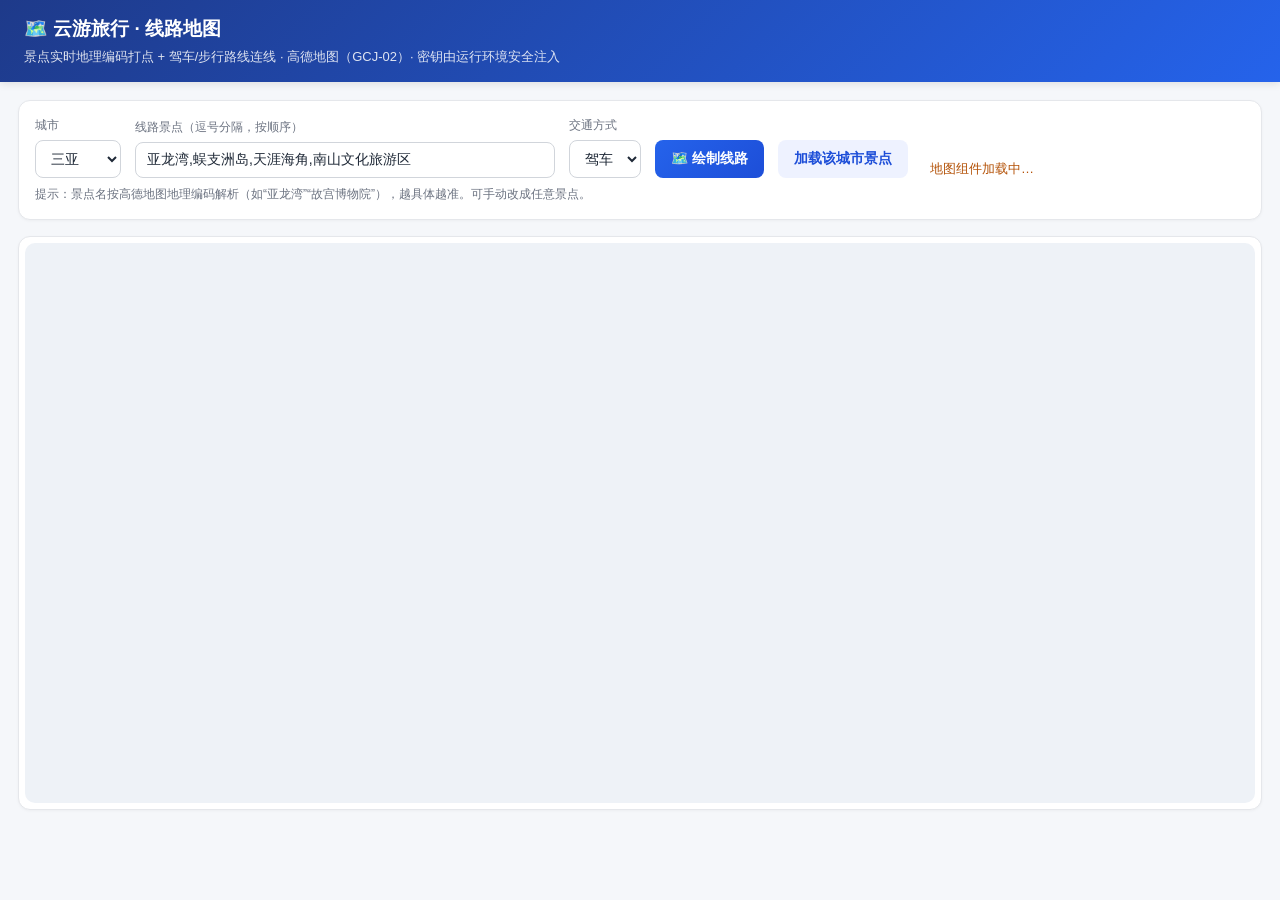
<file: 线路地图.html>
<!DOCTYPE html>
<html lang="zh-CN">
<head>
<meta charset="utf-8">
<meta name="viewport" content="width=device-width,initial-scale=1">
<title>云游旅行 · 线路地图</title>
<style>
  *{box-sizing:border-box}
  body{margin:0;font-family:-apple-system,"PingFang SC","Microsoft YaHei",sans-serif;background:#f5f7fa;color:#1f2937}
  header{background:linear-gradient(135deg,#1e3a8a,#2563eb);color:#fff;padding:16px 24px;box-shadow:0 2px 8px rgba(0,0,0,.1)}
  header h1{margin:0;font-size:19px}
  header p{margin:6px 0 0;font-size:13px;opacity:.85}
  .wrap{max-width:1280px;margin:0 auto;padding:18px}
  .card{background:#fff;border:1px solid #e5e7eb;border-radius:12px;padding:16px;margin-bottom:16px;box-shadow:0 1px 3px rgba(0,0,0,.04)}
  .fields{display:flex;gap:14px;flex-wrap:wrap;align-items:flex-end}
  .field{display:flex;flex-direction:column;gap:6px}
  .field label{font-size:12px;color:#6b7280}
  select,input{padding:9px 11px;border:1px solid #d1d5db;border-radius:8px;font-size:14px;background:#fff;color:#1f2937}
  input#spots{min-width:420px}
  button{border:0;border-radius:8px;padding:10px 16px;font-size:14px;cursor:pointer;font-weight:600}
  .btn-main{background:linear-gradient(135deg,#2563eb,#1d4ed8);color:#fff}
  .btn-main:hover{filter:brightness(1.08)}
  .btn-ghost{background:#eef2ff;color:#1d4ed8}
  .tag{display:inline-block;padding:4px 10px;background:#eff6ff;color:#1d4ed8;border:1px solid #dbeafe;border-radius:20px;font-size:12px;margin:3px}
  .status{color:#b45309;font-size:13px;margin-left:8px}
  #map{width:100%;height:560px;border-radius:10px;background:#eef2f7}
  .legend{font-size:12px;color:#6b7280;margin-top:8px}
  .spots-list{margin-top:10px}
  .spin{display:inline-block;width:14px;height:14px;border:2px solid #dbeafe;border-top-color:#2563eb;border-radius:50%;animation:sp .8s linear infinite;vertical-align:-2px}
  @keyframes sp{to{transform:rotate(360deg)}}
</style>
<!-- 预览面板 iframe 沙箱禁用了 localStorage/sessionStorage，SDK 读取会抛错；用内存实现兜底 -->
<script type="text/javascript">
(function(){
  function shim(name){
    try{ void window[name]; return; }catch(e){}
    var mem={};
    var s={
      getItem:function(k){return Object.prototype.hasOwnProperty.call(mem,k)?mem[k]:null;},
      setItem:function(k,v){mem[k]=String(v);},
      removeItem:function(k){delete mem[k];},
      clear:function(){mem={};},
      key:function(i){var ks=Object.keys(mem);return(i>=0&&i<ks.length)?ks[i]:null;}
    };
    Object.defineProperty(s,'length',{get:function(){return Object.keys(mem).length;}});
    try{Object.defineProperty(window,name,{value:s,configurable:true});}catch(e2){}
  }
  shim('localStorage'); shim('sessionStorage');
})();
</script>
<!-- 高德 JS API 2.0：Key 与安全密钥由 WorkBuddy 运行时注入，前端源码不写死真实值 -->
<script type="text/javascript">
  window._AMapSecurityConfig = { securityJsCode: "__WB_AMAP_SECRET__" };
</script>
<script src="https://webapi.amap.com/maps?v=2.0&key=__WB_AMAP_KEY__&plugin=AMap.Scale,AMap.Geocoder,AMap.Driving,AMap.Walking"></script>
</head>
<body>
<header>
  <h1>🗺️ 云游旅行 · 线路地图</h1>
  <p>景点实时地理编码打点 + 驾车/步行路线连线 · 高德地图（GCJ-02）· 密钥由运行环境安全注入</p>
</header>
<div class="wrap">
  <div class="card">
    <div class="fields">
      <div class="field"><label>城市</label>
        <select id="city">
          <option value="三亚">三亚</option><option value="云南">云南</option><option value="厦门">厦门</option>
          <option value="张家界">张家界</option><option value="成都">成都</option><option value="杭州">杭州</option>
        </select>
      </div>
      <div class="field"><label>线路景点（逗号分隔，按顺序）</label>
        <input id="spots" value="亚龙湾,蜈支洲岛,天涯海角,南山文化旅游区">
      </div>
      <div class="field"><label>交通方式</label>
        <select id="mode"><option value="drive">驾车</option><option value="walk">步行</option></select>
      </div>
      <button class="btn-main" id="draw">🗺️ 绘制线路</button>
      <button class="btn-ghost" id="preset">加载该城市景点</button>
      <span class="status" id="status"></span>
    </div>
    <div class="legend">提示：景点名按高德地图地理编码解析（如“亚龙湾”“故宫博物院”），越具体越准。可手动改成任意景点。</div>
  </div>
  <div class="card" style="padding:6px"><div id="map"></div></div>
  <div class="card" id="info" style="display:none"></div>
</div>
<script>
const PRESETS={
  '三亚':['亚龙湾','蜈支洲岛','天涯海角','南山文化旅游区','海棠湾','鹿回头','西岛'],
  '云南':['大理古城','洱海','丽江古城','玉龙雪山','石林','滇池','泸沽湖'],
  '厦门':['鼓浪屿','中山路步行街','沙坡尾','曾厝垵','环岛路','南普陀寺'],
  '张家界':['张家界国家森林公园','天门山','武陵源','袁家界','金鞭溪'],
  '成都':['成都大熊猫繁育研究基地','宽窄巷子','武侯祠','锦里','春熙路','都江堰'],
  '杭州':['西湖','灵隐寺','龙井村','河坊街','西溪湿地','雷峰塔']
};
// 内置景点坐标（GCJ-02，公开旅游景点位置，非个人数据），用于 service REST 不可用时的兜底
// 高德坐标顺序为 [经度, 纬度]，这些值存的是 [纬度, 经度]，用 LL() 统一转换
const COORDS={
  '三亚':{'亚龙湾':[18.2149,109.6393],'蜈支洲岛':[18.3077,109.7592],'天涯海角':[18.2470,109.3510],'南山文化旅游区':[18.3010,109.2010],'海棠湾':[18.3000,109.7200],'鹿回头':[18.2200,109.5100],'西岛':[18.2300,109.3700]},
  '云南':{'大理古城':[25.6060,100.1550],'洱海':[25.7500,100.1700],'丽江古城':[26.8720,100.2340],'玉龙雪山':[27.1040,100.1760],'石林':[24.8140,103.3300],'滇池':[25.0400,102.7000],'泸沽湖':[27.7000,100.7700]},
  '厦门':{'鼓浪屿':[24.4470,118.0650],'中山路步行街':[24.4800,118.0890],'沙坡尾':[24.4400,118.0900],'曾厝垵':[24.4300,118.1200],'环岛路':[24.4400,118.1300],'南普陀寺':[24.4400,118.0880]},
  '张家界':{'张家界国家森林公园':[29.3250,110.4500],'天门山':[29.1300,110.4800],'武陵源':[29.3500,110.5500],'袁家界':[29.3400,110.5000],'金鞭溪':[29.3300,110.4800]},
  '成都':{'成都大熊猫繁育研究基地':[30.7400,104.1470],'宽窄巷子':[30.6700,104.0550],'武侯祠':[30.6460,104.0490],'锦里':[30.6460,104.0550],'春熙路':[30.6570,104.0820],'都江堰':[31.0000,103.6200]},
  '杭州':{'西湖':[30.2430,120.1490],'灵隐寺':[30.2400,120.1000],'龙井村':[30.2200,120.1000],'河坊街':[30.2400,120.1700],'西溪湿地':[30.2700,120.0600],'雷峰塔':[30.2310,120.1480]}
};
const $=id=>document.getElementById(id);
const LL=(lat,lng)=>new AMap.LngLat(lng,lat);
const pair=p=>[p.lng,p.lat];
let map=null, markerLayer=null, lineLayer=null;

function initMap(){
  if(map)return true;
  if(!window.AMap){$('status').textContent='地图组件加载中…';return false;}
  try{
    map=new AMap.Map('map',{zoom:11,center:[120.15,30.25]});
    try{map.addControl(new AMap.Scale({position:'LB'}));}catch(e){}
    return true;
  }catch(e){$('status').textContent='地图初始化失败：'+(e.message||e);return false;}
}
// 高德服务类 API 为回调式，包装成 Promise
function geocode(address,city){
  return new Promise(resolve=>{
    try{
      const gc=new AMap.Geocoder(city?{city:city}:{});
      gc.getLocation(address,(status,result)=>{
        if(status==='complete'&&result&&result.geocodes&&result.geocodes.length){
          const loc=result.geocodes[0].location;
          resolve({lat:loc.lat,lng:loc.lng});
        }else resolve(null);
      });
    }catch(e){resolve(null);}
  });
}
function fetchRoute(from,to,mode){
  return new Promise(resolve=>{
    try{
      const svc=mode==='walk'?new AMap.Walking({}):new AMap.Driving({policy:AMap.DrivingPolicy.LEAST_TIME});
      svc.get(pair(from),pair(to),(status,result)=>{
        if(status==='complete'&&result&&result.routes&&result.routes[0]){
          const path=[];
          (result.routes[0].steps||[]).forEach(s=>{(s.path||[]).forEach(p=>path.push({lat:p.lat,lng:p.lng}));});
          resolve(path.length?path:null);
        }else resolve(null);
      });
    }catch(e){resolve(null);}
  });
}

function parseHash(){
  const h=(location.hash||'').replace(/^#/,'');
  if(!h)return;
  const p=new URLSearchParams(h);
  const city=p.get('city'), spots=p.get('spots');
  if(city&&$('city').querySelector('option[value="'+city+'"]'))$('city').value=city;
  if(spots)$('spots').value=spots;
  // 自动绘制一次
  setTimeout(()=>$('draw').click(),600);
}

async function draw(){
  if(!initMap())return;
  const names=$('spots').value.split(/[,，、]/).map(s=>s.trim()).filter(Boolean).slice(0,15);
  if(!names.length){$('status').textContent='请填写至少一个景点';return}
  const city=$('city').value, mode=$('mode').value;
  $('status').innerHTML='<span class="spin"></span> 正在定位 '+names.length+' 个景点…';
  const pts=[]; const misses=[]; let builtin=0, geo=0;
  for(const name of names){
    // 1) 内置坐标优先（内置景点一定能出图）
    const c=COORDS[city]&&COORDS[city][name];
    if(c){pts.push({name,lat:c[0],lng:c[1]});builtin++;continue;}
    // 2) 自定义景点：尝试实时地理编码
    const loc=await geocode(name,city);
    if(loc){pts.push({name,lat:loc.lat,lng:loc.lng});geo++;}
    else misses.push(name);
  }
  if(!pts.length){$('status').textContent='未定位到任何景点，试试内置的 6 城市景点或更具体的名称';return}
  // 清理旧图层
  if(markerLayer){try{map.remove(markerLayer);}catch(e){}markerLayer=null;}
  if(lineLayer){try{map.remove(lineLayer);}catch(e){}lineLayer=null;}
  // 打点（默认水滴图标）
  markerLayer=pts.map(p=>{
    const m=new AMap.Marker({position:pair(p),title:p.name});
    m.on('click',()=>$('status').textContent='📍 '+p.name);
    return m;
  });
  map.add(markerLayer);
  // 连线：优先实时路径规划，失败则用直线兜底，保证一定有线路
  let legs=[]; let realRoute=0;
  for(let i=0;i<pts.length-1;i++){
    const seg=await fetchRoute(pts[i],pts[i+1],mode);
    if(seg&&seg.length){legs=legs.concat(seg);realRoute++;}
    else legs.push({lat:pts[i].lat,lng:pts[i].lng},{lat:pts[i+1].lat,lng:pts[i+1].lng});
  }
  if(legs.length){
    lineLayer=new AMap.Polyline({
      path:legs.map(pair),
      strokeColor:realRoute?'#2563eb':'#7c3aed',
      strokeWeight:realRoute?6:3,
      borderWeight:1,
      borderColor:realRoute?'#1e40af':'#5b21b6',
      lineCap:'round',
      strokeStyle:realRoute?'solid':'dashed'
    });
    map.add(lineLayer);
  }
  // 视野居中
  const lats=pts.map(p=>p.lat),lngs=pts.map(p=>p.lng);
  map.setCenter(LL((Math.min.apply(null,lats)+Math.max.apply(null,lats))/2,
                   (Math.min.apply(null,lngs)+Math.max.apply(null,lngs))/2));
  if(pts.length>1)map.setZoom(12);
  $('status').style.color='#047857';
  $('status').textContent='已绘制 '+pts.length+' 个景点（内置坐标 '+builtin+(geo?' / 实时定位 '+geo:'')+'）'+
    (realRoute?' · 实时路线':' · 直线连线（路径服务不可用）')+(misses.length?' · 未找到:'+misses.join('/'):'');
  const info=$('info');
  info.style.display='block';
  info.innerHTML='<h2 style="margin-top:0">📍 本次线路（按顺序）</h2><div class="spots-list">'+
    pts.map((p,i)=>'<span class="tag">'+(i+1)+'. '+p.name+'</span>').join('')+'</div>'+
    (misses.length?'<div class="legend">未定位：'+misses.join('、')+'</div>':'');
}

$('draw').onclick=draw;
$('preset').onclick=()=>{$('spots').value=(PRESETS[$('city').value]||[]).join(',');$('status').textContent='已加载 '+PRESETS[$('city').value].length+' 个代表景点，点“绘制线路”查看';};
$('city').onchange=()=>{$('spots').value=(PRESETS[$('city').value]||[]).join(',');};
window.addEventListener('load',()=>{initMap();parseHash();});
</script>
</body>
</html>
</file>
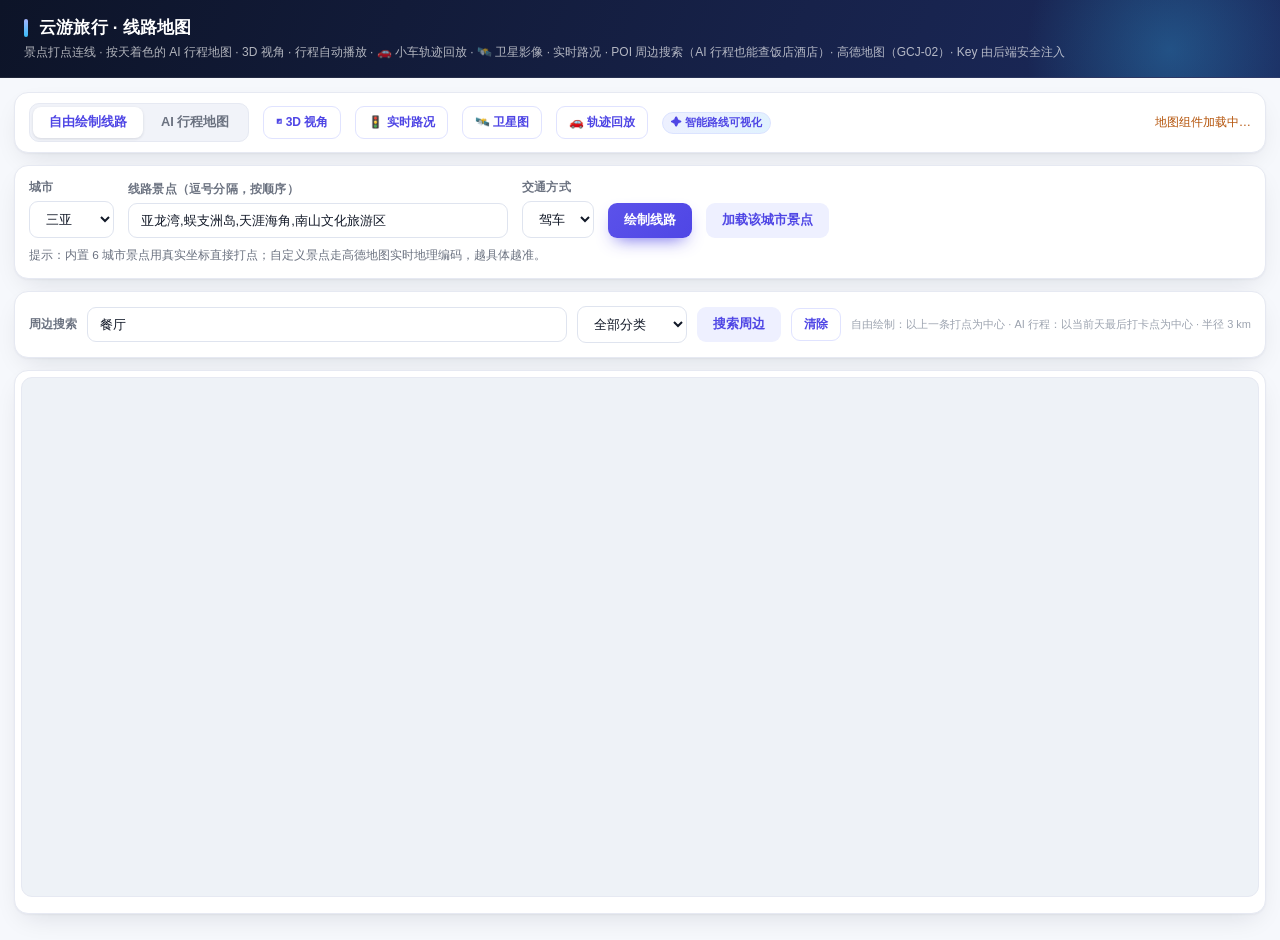
<file: app/static/map_template.html>
<!DOCTYPE html>
<html lang="zh-CN">
<head>
<meta charset="utf-8">
<meta name="viewport" content="width=device-width,initial-scale=1">
<title>云游旅行 · 线路地图</title>
<style>
  *{box-sizing:border-box}
  body{margin:0;font-family:Inter,-apple-system,BlinkMacSystemFont,"Segoe UI","PingFang SC","Microsoft YaHei",sans-serif;
    background:#f6f8fc;color:#111827;font-variant-numeric:tabular-nums;-webkit-font-smoothing:antialiased}
  header{position:relative;overflow:hidden;background:linear-gradient(112deg,#0d1428,#17224a 62%,#1b2a5e);color:#fff;padding:16px 24px;
    border-bottom:1px solid rgba(255,255,255,.08)}
  header::after{content:"";position:absolute;right:-40px;top:-100px;width:300px;height:300px;border-radius:50%;
    background:radial-gradient(circle,rgba(56,189,248,.28),transparent 68%);pointer-events:none}
  header h1{margin:0;font-size:17px;font-weight:700;letter-spacing:.2px;display:flex;align-items:center;gap:11px;position:relative;z-index:1}
  header h1::before{content:"";width:4px;height:18px;border-radius:3px;background:linear-gradient(180deg,#a5b4fc,#38bdf8);flex:none}
  header p{margin:5px 0 0;font-size:12px;opacity:.68;position:relative;z-index:1}
  .wrap{max-width:1280px;margin:0 auto;padding:14px}
  .card{background:#fff;border:1px solid #e6e9f2;border-radius:14px;padding:14px;margin-bottom:12px;
    box-shadow:0 1px 2px rgba(16,24,40,.04),0 10px 28px -10px rgba(16,24,40,.14)}
  .modebar{display:flex;align-items:center;gap:14px;flex-wrap:wrap;padding:10px 14px}
  .tabs{display:inline-flex;background:#f1f3f9;border:1px solid #e6e9f2;border-radius:10px;padding:3px;gap:2px}
  .tabs button{border:0;background:transparent;color:#6b7280;font-size:12.8px;font-weight:600;padding:7px 16px;border-radius:8px;
    cursor:pointer;font-family:inherit;transition:.18s;white-space:nowrap}
  .tabs button:hover{color:#4f46e5}
  .tabs button.active{background:#fff;color:#4f46e5;box-shadow:0 1px 3px rgba(16,24,40,.12)}
  .fields{display:flex;gap:14px;flex-wrap:wrap;align-items:flex-end}
  .field{display:flex;flex-direction:column;gap:6px}
  .field label{font-size:11.5px;color:#6b7280;font-weight:600;letter-spacing:.2px}
  select,input{padding:9px 12px;border:1px solid #dfe4ef;border-radius:9px;font-size:13px;background:#fff;color:#111827;outline:none;transition:.18s;font-family:inherit}
  select:hover,input:hover{border-color:#c3cae0}
  select:focus,input:focus{border-color:#4f46e5;box-shadow:0 0 0 3px rgba(79,70,229,.14)}
  input#spots{min-width:380px}
  button.btn{border:0;border-radius:9px;padding:9px 16px;font-size:12.8px;cursor:pointer;font-weight:600;transition:.18s;font-family:inherit}
  .btn-main{background:linear-gradient(135deg,#5b52ea,#4f46e5);color:#fff;box-shadow:0 8px 18px -8px rgba(79,70,229,.9)}
  .btn-main:hover{transform:translateY(-1px);filter:brightness(1.06)}
  .btn-ghost{background:#eef0ff;color:#4f46e5;border:1px solid #e0e3ff}
  .btn-ghost:hover{background:#e3e6ff}
  .tag{display:inline-block;padding:4px 11px;background:#f4f6fb;color:#4f46e5;border:1px solid #e0e3ff;border-radius:999px;font-size:11.5px;margin:3px;font-weight:500}
  .status{color:#b45309;font-size:12.3px;margin-left:auto}
  .legend{font-size:11.8px;color:#6b7280;margin-top:10px;display:flex;flex-wrap:wrap;gap:6px;align-items:center}
  .spots-list{margin-top:10px;display:flex;flex-wrap:wrap;gap:4px}
  #info h2{font-size:15px;margin:0 0 10px;font-weight:700}
  .spin{display:inline-block;width:14px;height:14px;border:2px solid #e0e3ff;border-top-color:#4f46e5;border-radius:50%;animation:sp .8s linear infinite;vertical-align:-2px}
  @keyframes sp{to{transform:rotate(360deg)}}

  /* ===== 行程模式 ===== */
  .plan-head{display:flex;flex-direction:column;gap:9px}
  .plan-title{font-size:16px;font-weight:700;display:flex;align-items:center;gap:10px;flex-wrap:wrap}
  .plan-title .badge{font-size:11px;font-weight:600;padding:3px 10px;border-radius:999px;background:#eef0ff;color:#4f46e5;border:1px solid #e0e3ff}
  .plan-title .badge.local{background:#fff7ed;color:#b45309;border-color:#fed7aa}
  .plan-meta{display:flex;flex-wrap:wrap;gap:8px}
  .plan-meta span{font-size:12px;color:#374151;background:#f4f6fb;border:1px solid #e6e9f2;border-radius:8px;padding:5px 11px;font-weight:600}
  .plan-summary{margin:0;font-size:13px;color:#4b5563;line-height:1.6}
  .plan-tips{margin:0;font-size:12.3px;color:#b45309;background:#fffbeb;border:1px solid #fde68a;border-radius:8px;padding:8px 11px}
  .filter{display:flex;flex-wrap:wrap;gap:6px;margin-top:2px}
  .filter button{border:1px solid #e0e3ff;background:#fff;color:#4f46e5;border-radius:999px;padding:5px 13px;font-size:11.8px;
    font-weight:600;cursor:pointer;font-family:inherit;transition:.18s;display:flex;align-items:center;gap:6px}
  .filter button:hover{background:#f4f6fb}
  .filter button.active{color:#fff;border-color:transparent}
  .filter .dot{width:8px;height:8px;border-radius:50%;display:inline-block;flex:none}
  .plan-actions{display:flex;gap:8px;margin-top:2px}
  .plan-actions button{border:0;background:#eef0ff;color:#4f46e5;border-radius:8px;padding:7px 13px;font-size:12px;
    font-weight:600;cursor:pointer;font-family:inherit;transition:.18s}
  .plan-actions button:hover{background:#e3e6ff}
  .stage{display:flex;gap:12px;align-items:stretch}
  #map{flex:1;min-width:0;height:520px;border-radius:11px;background:#eef2f7;border:1px solid #e6e9f2;overflow:hidden}
  #timeline{width:290px;flex:none;max-height:520px;overflow-y:auto;padding-right:4px}
  #timeline::-webkit-scrollbar{width:6px}
  #timeline::-webkit-scrollbar-thumb{background:#d7dceb;border-radius:6px}
  .day-card{background:#fff;border:1px solid #e6e9f2;border-radius:11px;padding:12px;margin-bottom:10px;cursor:pointer;
    transition:.18s;border-left:3px solid #e5e7eb}
  .day-card:hover{box-shadow:0 6px 18px -8px rgba(16,24,40,.25);transform:translateY(-1px)}
  .day-card.active{border-left-width:3px;background:#fafbff}
  .day-card h4{margin:0 0 8px;font-size:13px;display:flex;align-items:center;gap:8px}
  .day-card .dnum{width:20px;height:20px;border-radius:6px;color:#fff;font-size:11px;display:inline-flex;
    align-items:center;justify-content:center;font-weight:700;flex:none}
  .slot{font-size:11.6px;color:#4b5563;line-height:1.55;margin:3px 0;display:flex;gap:6px}
  .slot b{color:#6b7280;font-weight:600;flex:none}
  .day-spots{display:flex;flex-wrap:wrap;gap:4px;margin-top:8px}
  .day-spots .sp{font-size:11px;background:#f4f6fb;border:1px solid #e6e9f2;border-radius:6px;padding:3px 8px;color:#374151}
  .day-rec{font-size:11px;color:#047857;margin-top:7px;border-top:1px dashed #e6e9f2;padding-top:7px;line-height:1.6}
  .legend-item{display:inline-flex;align-items:center;gap:5px;font-size:11.5px;color:#4b5563;background:#f4f6fb;
    border:1px solid #e6e9f2;border-radius:999px;padding:4px 10px;cursor:pointer;font-weight:600}
  .legend-item .bar{width:14px;height:4px;border-radius:3px}
  .empty-plan{text-align:center;padding:36px 16px;color:#6b7280}
  .empty-plan b{display:block;color:#374151;font-size:14px;margin-bottom:6px}
  .iw{font-family:inherit;min-width:150px;max-width:230px;font-size:12px;line-height:1.6}
  .iw .iw-t{font-weight:700;font-size:13px;color:#111827;margin-bottom:4px}
  .iw .iw-d{color:#6b7280;font-size:11px;margin-bottom:5px}
  .iw .iw-s{color:#374151}
  .iw .iw-p{color:#047857;font-weight:600;margin-top:5px}
  .iw .iw-img{width:100%;height:96px;object-fit:cover;border-radius:8px;margin-bottom:7px;display:block}
  .day-card .day-photo{width:100%;height:78px;object-fit:cover;border-radius:8px;margin-bottom:8px;display:block}
  .spotThumb{width:20px;height:20px;border-radius:5px;object-fit:cover;vertical-align:-5px;margin-right:5px;border:1px solid #e6e9f2}

  /* ===== 地图升级：播放 / 视角 / 动效 ===== */
  .tool-btn{border:1px solid #e0e3ff;background:#fff;color:#4f46e5;border-radius:9px;padding:7px 12px;font-size:12px;
    font-weight:600;cursor:pointer;font-family:inherit;transition:.18s;white-space:nowrap}
  .tool-btn:hover{background:#eef0ff;transform:translateY(-1px)}
  .tool-btn.playing{background:linear-gradient(135deg,#5b52ea,#4f46e5);color:#fff;border-color:transparent;
    animation:pulse 1.6s ease-in-out infinite}
  @keyframes pulse{0%,100%{box-shadow:0 6px 16px -6px rgba(79,70,229,.9)}50%{box-shadow:0 6px 24px -4px rgba(79,70,229,1)}}
  .day-card.playing{border-color:#4f46e5!important;box-shadow:0 0 0 2px rgba(79,70,229,.22),0 8px 20px -8px rgba(79,70,229,.6);transform:translateY(-2px)}
  .play-progress{height:3px;background:#eef0ff;border-radius:2px;margin-top:9px;overflow:hidden}
  .play-progress i{display:block;height:100%;background:linear-gradient(90deg,#5b52ea,#38bdf8);width:0;transition:width 2.4s linear;border-radius:2px}
  .map-badge{display:inline-flex;align-items:center;gap:4px;font-size:10.5px;font-weight:600;padding:3px 8px;border-radius:999px;
    background:linear-gradient(135deg,#eef0ff,#e0f2fe);color:#4f46e5;border:1px solid #dbe3ff}
  .poi-bar{display:flex;gap:10px;flex-wrap:wrap;align-items:center;margin-top:12px;padding-top:12px;border-top:1px dashed #e6e9f2}
  .poi-bar label{font-size:11.5px;color:#6b7280;font-weight:600;white-space:nowrap}
  .poi-bar input{flex:1;min-width:180px}
  .poi-bar select{min-width:110px}
  .poi-hint{font-size:11px;color:#9ca3af;white-space:nowrap}
  .tool-btn.on{background:#4f46e5;color:#fff;border-color:transparent}
</style>
<!-- 兼容 iframe 沙箱：localStorage/sessionStorage 不可用时提供内存实现 -->
<script type="text/javascript">
(function(){
  function shim(name){
    try{ void window[name]; return; }catch(e){}
    var mem={};
    var s={
      getItem:function(k){return Object.prototype.hasOwnProperty.call(mem,k)?mem[k]:null;},
      setItem:function(k,v){mem[k]=String(v);},
      removeItem:function(k){delete mem[k];},
      clear:function(){mem={};},
      key:function(i){var ks=Object.keys(mem);return(i>=0&&i<ks.length)?ks[i]:null;}
    };
    Object.defineProperty(s,'length',{get:function(){return Object.keys(mem).length;}});
    try{Object.defineProperty(window,name,{value:s,configurable:true});}catch(e2){}
  }
  shim('localStorage'); shim('sessionStorage');
})();
</script>
<!-- 高德 JS API 2.0 强制要求安全密钥：必须在使用前设置；Key 与安全密钥均由后端从 .env 注入，前端源码不写入真实值 -->
<script type="text/javascript">
  window._AMapSecurityConfig = { securityJsCode: "__AMAP_SECURITY_CODE__" };
</script>
<script src="https://webapi.amap.com/maps?v=2.0&key=__AMAP_KEY__&plugin=AMap.Scale,AMap.ControlBar,AMap.Geocoder,AMap.Driving,AMap.Walking,AMap.PlaceSearch,AMap.MoveAnimation"></script>
</head>
<body>
<header>
  <h1>云游旅行 · 线路地图</h1>
  <p>景点打点连线 · 按天着色的 AI 行程地图 · 3D 视角 · 行程自动播放 · 🚗 小车轨迹回放 · 🛰️ 卫星影像 · 实时路况 · POI 周边搜索（AI 行程也能查饭店酒店）· 高德地图（GCJ-02）· Key 由后端安全注入</p>
</header>
<div class="wrap">
  <div class="card modebar">
    <div class="tabs">
      <button id="tab-free" class="active">自由绘制线路</button>
      <button id="tab-plan">AI 行程地图</button>
    </div>
    <button class="tool-btn" id="view-toggle" title="切换 2D / 3D 地图视角">◩ 3D 视角</button>
    <button class="tool-btn" id="traffic-toggle" title="显示 / 隐藏实时路况">🚦 实时路况</button>
    <button class="tool-btn" id="satellite-toggle" title="切换标准地图 / 卫星影像">🛰️ 卫星图</button>
    <button class="tool-btn" id="car-toggle" title="小车沿行程路线行驶动画">🚗 轨迹回放</button>
    <span class="map-badge">✦ 智能路线可视化</span>
    <span class="status" id="status"></span>
  </div>

  <!-- 自由绘制控件 -->
  <div class="card" id="free-controls">
    <div class="fields">
      <div class="field"><label>城市</label>
        <select id="city">
          <option value="三亚">三亚</option><option value="云南">云南</option><option value="厦门">厦门</option>
          <option value="张家界">张家界</option><option value="成都">成都</option><option value="杭州">杭州</option>
        </select>
      </div>
      <div class="field"><label>线路景点（逗号分隔，按顺序）</label>
        <input id="spots" value="亚龙湾,蜈支洲岛,天涯海角,南山文化旅游区">
      </div>
      <div class="field"><label>交通方式</label>
        <select id="mode"><option value="drive">驾车</option><option value="walk">步行</option></select>
      </div>
      <button class="btn btn-main" id="draw">绘制线路</button>
      <button class="btn btn-ghost" id="preset">加载该城市景点</button>
    </div>
    <div class="legend" id="free-legend">提示：内置 6 城市景点用真实坐标直接打点；自定义景点走高德地图实时地理编码，越具体越准。</div>
  </div>

  <!-- 周边搜索：自由绘制 / AI 行程两种模式共用 -->
  <div class="card" id="poi-controls">
    <div class="poi-bar" style="margin-top:0;padding-top:0;border-top:0">
      <label>周边搜索</label>
      <input id="poi-keyword" placeholder="输入关键词，如：餐厅、停车场、酒店" value="餐厅">
      <select id="poi-type"><option value="">全部分类</option><option value="餐饮服务">餐饮</option><option value="住宿服务">酒店</option><option value="停车场">停车场</option><option value="购物中心">购物</option></select>
      <button class="btn btn-ghost" id="poi-search">搜索周边</button>
      <button class="tool-btn" id="poi-clear">清除</button>
      <span class="poi-hint" id="poi-hint">自由绘制：以上一条打点为中心 · AI 行程：以当前天最后打卡点为中心 · 半径 3 km</span>
    </div>
  </div>

  <!-- AI 行程控件 -->
  <div class="card" id="plan-controls" style="display:none">
    <div class="plan-head" id="plan-head">
      <div class="empty-plan"><b>还没有 AI 行程</b>请先在「AI 智能行程助手」生成行程，再点结果里的「在地图上查看完整行程」。<br>
        <button class="btn btn-main" style="margin-top:12px" id="go-ai">去生成 AI 行程 →</button></div>
    </div>
  </div>

  <!-- 地图 + 时间轴（地图容器始终存在，避免隐藏时尺寸为 0） -->
  <div class="card" style="padding:6px">
    <div class="stage">
      <div id="map"></div>
      <aside id="timeline" style="display:none"></aside>
    </div>
    <div class="legend" id="legend"></div>
  </div>
  <div class="card" id="info" style="display:none"></div>
</div>
<script>
const PRESETS={
  '三亚':['亚龙湾','蜈支洲岛','天涯海角','南山文化旅游区','海棠湾','鹿回头','西岛'],
  '云南':['大理古城','洱海','丽江古城','玉龙雪山','石林','滇池','泸沽湖'],
  '厦门':['鼓浪屿','中山路步行街','沙坡尾','曾厝垵','环岛路','南普陀寺'],
  '张家界':['张家界国家森林公园','天门山','武陵源','袁家界','金鞭溪'],
  '成都':['成都大熊猫繁育研究基地','宽窄巷子','武侯祠','锦里','春熙路','都江堰'],
  '杭州':['西湖','灵隐寺','龙井村','河坊街','西溪湿地','雷峰塔']
};
// 坐标为 GCJ-02，高德与腾讯共用同一坐标系，值可直接复用；存储顺序为 [纬度, 经度]
const COORDS={
  '三亚':{'亚龙湾':[18.2149,109.6393],'蜈支洲岛':[18.3077,109.7592],'天涯海角':[18.2470,109.3510],'南山文化旅游区':[18.3010,109.2010],'海棠湾':[18.3000,109.7200],'鹿回头':[18.2200,109.5100],'西岛':[18.2300,109.3700]},
  '云南':{'大理古城':[25.6060,100.1550],'洱海':[25.7500,100.1700],'丽江古城':[26.8720,100.2340],'玉龙雪山':[27.1040,100.1760],'石林':[24.8140,103.3300],'滇池':[25.0400,102.7000],'泸沽湖':[27.7000,100.7700]},
  '厦门':{'鼓浪屿':[24.4470,118.0650],'中山路步行街':[24.4800,118.0890],'沙坡尾':[24.4400,118.0900],'曾厝垵':[24.4300,118.1200],'环岛路':[24.4400,118.1300],'南普陀寺':[24.4400,118.0880]},
  '张家界':{'张家界国家森林公园':[29.3250,110.4500],'天门山':[29.1300,110.4800],'武陵源':[29.3500,110.5500],'袁家界':[29.3400,110.5000],'金鞭溪':[29.3300,110.4800]},
  '成都':{'成都大熊猫繁育研究基地':[30.7400,104.1470],'宽窄巷子':[30.6700,104.0550],'武侯祠':[30.6460,104.0490],'锦里':[30.6460,104.0550],'春熙路':[30.6570,104.0820],'都江堰':[31.0000,103.6200]},
  '杭州':{'西湖':[30.2430,120.1490],'灵隐寺':[30.2400,120.1000],'龙井村':[30.2200,120.1000],'河坊街':[30.2400,120.1700],'西溪湿地':[30.2700,120.0600],'雷峰塔':[30.2310,120.1480]}
};
const DAY_COLORS=['#e11d48','#2563eb','#059669','#d97706','#7c3aed','#0891b2','#db2777'];
const $=id=>document.getElementById(id);
const esc=s=>String(s==null?'':s).replace(/[&<>"']/g,c=>({'&':'&amp;','<':'&lt;','>':'&gt;','"':'&quot;',"'":'&#39;'}[c]));

/* 高德坐标顺序是 [经度, 纬度]，与腾讯 LatLng(纬,经) 相反：统一在这里转换 */
const LL=(lat,lng)=>new AMap.LngLat(lng,lat);
const pair=p=>[p.lng,p.lat];

/* ===== 精致序号 Marker：SVG data URI 作为高德 Marker 的 content ===== */
function pinSvg(num,color){
  const svg='<svg xmlns="http://www.w3.org/2000/svg" width="34" height="46" viewBox="0 0 34 46">'+
    '<defs><filter id="s" x="-60%" y="-60%" width="220%" height="220%">'+
    '<feDropShadow dx="0" dy="2.5" stdDeviation="1.8" flood-color="#0f172a" flood-opacity="0.35"/></filter></defs>'+
    '<path d="M17 2C8.7 2 2 8.7 2 17c0 11 15 27 15 27s15-16 15-27C32 8.7 25.3 2 17 2z" '+
    'fill="'+color+'" stroke="#fff" stroke-width="2" filter="url(#s)"/>'+
    '<circle cx="17" cy="17" r="10.5" fill="#fff"/>'+
    '<text x="17" y="22" text-anchor="middle" font-family="Arial,Helvetica,sans-serif" font-size="13" '+
    'font-weight="700" fill="'+color+'">'+num+'</text></svg>';
  return 'data:image/svg+xml;charset=utf-8,'+encodeURIComponent(svg);
}
function pinMarker(num,color,p,name){
  const m=new AMap.Marker({
    position: pair(p),
    content:'<img src="'+pinSvg(num,color)+'" alt="" style="width:34px;height:46px;display:block">',
    offset:new AMap.Pixel(-17,-46),
    title:name||''
  });
  return m;
}
/* 折线配置：实线带箭头，虚线用于「直线兜底」 */
function polyStyle(color,dashed){
  const o={strokeColor:color,strokeWeight:dashed?3:5,borderWeight:1,borderColor:'#fff',lineCap:'round'};
  if(dashed){o.strokeStyle='dashed';}
  else{o.showArrow=true;}
  return o;
}

let map=null, markerLayer=null, lineLayer=null, infoWin=null;
let autoDrawn=false, pendingAction=null;
let is3D=false, playTimer=null, playDays=[], playIdx=0;
let mode='free', currentPlan=null, planPoints=[], planDrawn=false, activeDay=0, lastPlanUid='';
let trafficOn=false, trafficLayer=null, poiLayer=null, poiCenter=null;
let satelliteOn=false, satelliteLayer=null, roadNetLayer=null;
let carMarker=null, carMoving=false, routePath=[];

function initMap(){
  if(map)return true;
  if(!window.AMap){$('status').textContent='地图组件加载中…';return false;}
  const box=$('map');
  // 容器宽高为 0（面板 display:none）时不要建图，否则高德地图尺寸异常
  if(!box||box.clientWidth<10||box.clientHeight<10)return false;
  try{
    map=new AMap.Map('map',{zoom:11,center:[120.15,30.25],viewMode:'2D'});
    // 专业地图控件：缩放 + 比例尺
    try{map.addControl(new AMap.ControlBar({position:{right:'14px',bottom:'48px'}}));}catch(e){}
    try{map.addControl(new AMap.Scale({position:'LB'}));}catch(e){}
    $('status').textContent='';
    return true;
  }catch(e){$('status').textContent='地图初始化失败：'+(e.message||e);return false;}
}
// 容器可见性变化后触发布局刷新（高德没有 resize()，用 setZoom 触发重绘兜底）
function mapResize(){try{if(typeof map.resize==='function'){map.resize();}else{map.setZoom(map.getZoom());}}catch(e){}}
// 建图可能要等容器可见，未就绪时把动作挂起，由 ResizeObserver 补执行
function requestDraw(action){
  if(initMap()){
    mapResize();
    setTimeout(action,60);
  }else pendingAction=action;
}
function parseHash(){
  const h=(location.hash||'').replace(/^#/,'');
  if(!h)return false;
  const p=new URLSearchParams(h);
  const city=p.get('city'), spots=p.get('spots');
  if(city&&$('city').querySelector('option[value="'+city+'"]'))$('city').value=city;
  if(spots)$('spots').value=spots;
  return true;
}
function clearLayers(){
  stopCar(); // 重绘前停掉小车动画，避免残留在旧线路上
  [markerLayer,lineLayer].forEach(L=>{
    const arr=Array.isArray(L)?L:[L];
    arr.forEach(x=>{if(x){try{map.remove(x);}catch(e){}}});
  });
  markerLayer=lineLayer=null;
  if(infoWin){try{infoWin.close();}catch(e){}}
}
function setStatus(txt,color){const s=$('status');s.textContent=txt||'';s.style.color=color||'#b45309';}

// 实时路况：高德 2.0 用 TileLayer.Traffic 图层（不是 setTraffic，那是百度的方法）
function toggleTraffic(){
  if(!initMap()){setStatus('地图尚未就绪','#b45309');return;}
  try{
    if(trafficLayer){
      map.remove(trafficLayer);trafficLayer=null;trafficOn=false;
    }else{
      if(typeof AMap.TileLayer==='undefined'||!AMap.TileLayer.Traffic){
        // 老脚本可能没带图层类，动态补载
        setStatus('路况图层加载中…','#4f46e5');
        AMap.plugin(['AMap.TileLayer.Traffic'],function(){toggleTraffic();});
        return;
      }
      trafficLayer=new AMap.TileLayer.Traffic({autoRefresh:true,interval:180});
      map.add(trafficLayer);trafficOn=true;
    }
  }catch(e){setStatus('路况图层失败：'+(e.message||e),'#b45309');return;}
  const b=$('traffic-toggle');
  b.classList.toggle('on',trafficOn);
  b.textContent=trafficOn?'🚦 路况已开':'🚦 实时路况';
  setStatus(trafficOn?'✓ 实时路况已开启（红=拥堵 黄=缓行 绿=畅通）':'已关闭实时路况','#047857');
}

// 卫星影像切换：标准图 / 卫星影像互斥，路网作为叠加层
function toggleSatellite(){
  if(!initMap()){setStatus('地图尚未就绪','#b45309');return;}
  const apply=()=>{
    try{
      if(satelliteOn){
        if(satelliteLayer){map.remove(satelliteLayer);satelliteLayer=null;}
        if(roadNetLayer){map.remove(roadNetLayer);roadNetLayer=null;}
        satelliteOn=false;
      }else{
        satelliteLayer=new AMap.TileLayer.Satellite();
        roadNetLayer=new AMap.TileLayer.RoadNet();
        map.add(satelliteLayer);map.add(roadNetLayer);
        satelliteOn=true;
      }
    }catch(e){setStatus('卫星图切换失败：'+(e.message||e),'#b45309');return;}
    const b=$('satellite-toggle');
    b.classList.toggle('on',satelliteOn);
    b.textContent=satelliteOn?'🛰️ 卫星已开':'🛰️ 卫星图';
    setStatus(satelliteOn?'✓ 已切换卫星影像 + 路网（再点切回标准图）':'已切回标准地图','#047857');
  };
  if(typeof AMap.TileLayer==='undefined'||!AMap.TileLayer.Satellite){
    setStatus('卫星图层加载中…','#4f46e5');
    AMap.plugin(['AMap.TileLayer.Satellite','AMap.TileLayer.RoadNet'],apply);
    return;
  }
  apply();
}

// 收集当前线路的路径点（自由绘制 / AI 行程都支持）
function currentRoutePath(){
  let path=[];
  try{
    const Ls=Array.isArray(lineLayer)?lineLayer:(lineLayer?[lineLayer]:[]);
    Ls.forEach(L=>{const p=L.getPath&&L.getPath();if(p&&p.length)path=path.concat(p);});
  }catch(e){}
  return path;
}
// 小车俯视图标
function carSvg(){
  const svg='<svg xmlns="http://www.w3.org/2000/svg" width="28" height="28" viewBox="0 0 28 28">'+
    '<circle cx="14" cy="14" r="13" fill="#fff" stroke="#4f46e5" stroke-width="2"/>'+
    '<rect x="10" y="8" width="8" height="12" rx="3" fill="#4f46e5"/>'+
    '<circle cx="14" cy="14" r="2.4" fill="#fff"/></svg>';
  return 'data:image/svg+xml;charset=utf-8,'+encodeURIComponent(svg);
}
function stopCar(){
  carMoving=false;
  if(carMarker){try{carMarker.stopMove();}catch(e){}try{map.remove(carMarker);}catch(e){}carMarker=null;}
  const b=$('car-toggle');
  if(b){b.classList.remove('on');b.textContent='🚗 轨迹回放';}
}
// 轨迹回放：小车沿当前线路行驶（高德 MoveAnimation 插件）
function replayRoute(){
  if(!initMap()){setStatus('地图尚未就绪','#b45309');return;}
  if(carMoving){stopCar();setStatus('已停止轨迹回放','#6b7280');return;}
  const path=currentRoutePath();
  if(path.length<2){setStatus('请先绘制线路或生成行程，再来回放轨迹','#b45309');return;}
  routePath=path;
  const start=()=>{
    stopCar();
    try{
      carMarker=new AMap.Marker({
        position:path[0],
        content:'<img src="'+carSvg()+'" alt="" style="width:28px;height:28px;display:block">',
        offset:new AMap.Pixel(-14,-14),
        autoRotation:true,
        zIndex:300
      });
      map.add(carMarker);
      const dur=Math.max(2600,path.length*95); // 按点数自适应时长
      carMarker.moveAlong(path,{duration:dur,autoRotation:true,circlable:false});
      carMoving=true;
      const b=$('car-toggle');b.classList.add('on');b.textContent='🚗 停止回放';
      setStatus('🚗 小车沿行程路线出发，演示完整线路…','#4f46e5');
      try{carMarker.on('moveend',()=>{if(carMoving){setStatus('✓ 轨迹回放完成','#047857');stopCar();}});}catch(e){}
    }catch(e){stopCar();setStatus('轨迹回放失败：'+(e.message||e),'#b45309');}
  };
  const proto=window.AMap&&AMap.Marker&&AMap.Marker.prototype;
  if(!proto||typeof proto.moveAlong!=='function'){
    setStatus('动画插件加载中…','#4f46e5');
    AMap.plugin(['AMap.MoveAnimation'],start);
  }else start();
}

// POI 周边搜索：AI 行程以当前天最后打卡点为中心；自由绘制以上一条打点为中心
function quickPoi(kw,type){
  $('poi-keyword').value=kw;
  $('poi-type').value=type;
  try{$('poi-controls').scrollIntoView({behavior:'smooth',block:'center'});}catch(e){}
  searchPoi();
}
function searchPoi(){
  if(!initMap()){setStatus('请先绘制线路或等待地图就绪','#b45309');return;}
  const kw=($('poi-keyword').value||'').trim();
  if(!kw){setStatus('请输入搜索关键词','#b45309');return;}
  const type=$('poi-type').value;
  // AI 行程模式：用当前筛选天的最后一个打卡点（未筛选则全程最后一个）；自由绘制：用最后打点或地图中心
  let center=null,scope='';
  if(mode==='plan'&&planPoints.length){
    const shown=activeDay?planPoints.filter(p=>p.dayIdx===activeDay-1):planPoints;
    if(shown.length){
      const p=shown[shown.length-1];
      center={lng:p.lng,lat:p.lat};
      scope=activeDay?('AI 行程 · 第 '+activeDay+' 天'):'AI 行程 · 全程';
    }
  }
  if(!center)center=poiCenter||map.getCenter();
  let lng=center.lng!=null?center.lng:(center.lat!=null?center[1]:null);
  let lat=center.lat!=null?center.lat:(center[0]!=null?center[0]:null);
  if(lng==null||lat==null){lng=109.5;lat=18.25;}
  $('poi-hint').textContent=(scope?scope+' · ':'')+'搜索中心 '+lat.toFixed(3)+','+lng.toFixed(3)+' · 半径 3 km';
  clearPoi();
  setStatus('🔍 正在搜索「'+kw+'」周边…','#4f46e5');
  try{
    const ps=new AMap.PlaceSearch({city:'全国',pageSize:20,extensions:'base'});
    const q=(type?type+'|':'')+kw;
    ps.searchNearBy(q,[lng,lat],3000,function(status,result){
      if(status!=='complete'||!result||!result.poiList||!result.poiList.pois||!result.poiList.pois.length){
        setStatus('未找到「'+kw+'」周边结果，换个关键词试试','#b45309');return;
      }
      const pois=result.poiList.pois;
      const ms=pois.map(function(poi){
        const m=new AMap.Marker({position:poi.location,title:poi.name,
          label:{content:'<div style="background:#fff;color:#e11d48;border:1px solid #fecdd3;border-radius:4px;padding:1px 5px;font-size:11px;font-weight:600;white-space:nowrap">'+esc(poi.name)+'</div>',direction:'top'}});
        m.on('click',function(){
          try{
            if(!infoWin)infoWin=new AMap.InfoWindow({content:'',offset:new AMap.Pixel(0,-30)});
            const dist=poi.distance!=null?(' · 距中心约 '+poi.distance+' m'):'';
            infoWin.setContent('<div class="iw"><div class="iw-t">📍 '+esc(poi.name)+'</div><div class="iw-d">'+esc(poi.address||'')+dist+'</div></div>');
            infoWin.open(map,poi.location);
          }catch(e){setStatus('📍 '+poi.name,'#047857');}
        });
        return m;
      });
      poiLayer=ms;
      ms.forEach(function(m){map.add(m);});
      setStatus('✓ 找到 '+ms.length+' 个「'+kw+'」周边结果，点击看详情','#047857');
    });
  }catch(e){setStatus('周边搜索失败：'+(e.message||e),'#b45309');}
}
function clearPoi(){
  if(poiLayer&&poiLayer.length){poiLayer.forEach(function(m){try{map.remove(m);}catch(e){}});}
  poiLayer=null;
  if(infoWin){try{infoWin.close();}catch(e){}}
}

/* ===== 高德服务类 API 是回调式，包装成 Promise 复用原有 async 流程 ===== */
function geocode(address,city){
  return new Promise(resolve=>{
    try{
      const gc=new AMap.Geocoder(city?{city:city}:{});
      gc.getLocation(address,(status,result)=>{
        if(status==='complete'&&result&&result.geocodes&&result.geocodes.length){
          const loc=result.geocodes[0].location;
          resolve({lat:loc.lat,lng:loc.lng});
        }else resolve(null);
      });
    }catch(e){resolve(null);}
  });
}
function fetchRoute(from,to,travel){
  return new Promise(resolve=>{
    try{
      const svc=travel==='walk'?new AMap.Walking({}):new AMap.Driving({policy:AMap.DrivingPolicy.LEAST_TIME});
      svc.get(pair(from),pair(to),(status,result)=>{
        if(status==='complete'&&result&&result.routes&&result.routes[0]){
          const path=[];
          (result.routes[0].steps||[]).forEach(s=>{(s.path||[]).forEach(p=>path.push({lat:p.lat,lng:p.lng}));});
          resolve(path.length?path:null);
        }else resolve(null);
      });
    }catch(e){resolve(null);}
  });
}

/* ==================== 模式切换 ==================== */
function setMode(m){
  if(m!==mode){try{clearPoi();$('poi-hint').textContent='周边搜索 · 半径 3 km';}catch(e){}}
  mode=m;
  $('tab-free').classList.toggle('active',m==='free');
  $('tab-plan').classList.toggle('active',m==='plan');
  $('free-controls').style.display=m==='free'?'':'none';
  $('plan-controls').style.display=m==='plan'?'':'none';
  $('timeline').style.display=m==='plan'&&currentPlan?'':'none';
  if(m==='free'){
    $('legend').innerHTML='<span style="color:#9ca3af">提示：内置 6 城市景点用真实坐标直接打点；自定义景点走高德地图实时地理编码。</span>';
    if(!autoDrawn)requestDraw(()=>{autoDrawn=true;draw();});
    else requestDraw(mapResize);
  }else{
    if(currentPlan&&!planDrawn)requestDraw(drawPlan);
    else requestDraw(mapResize);
  }
}

/* ==================== 自由绘制模式 ==================== */
async function draw(){
  if(!initMap())return;
  const names=$('spots').value.split(/[,，、]/).map(s=>s.trim()).filter(Boolean).slice(0,15);
  if(!names.length){setStatus('请填写至少一个景点');return}
  const city=$('city').value, travel=$('mode').value;
  setStatus('');
  $('status').innerHTML='<span class="spin"></span> 正在定位 '+names.length+' 个景点…';
  const pts=[]; const misses=[]; let builtin=0, geo=0;
  for(const name of names){
    const c=COORDS[city]&&COORDS[city][name];
    if(c){pts.push({name,lat:c[0],lng:c[1]});builtin++;continue;}
    const loc=await geocode(name,city);
    if(loc){pts.push({name,lat:loc.lat,lng:loc.lng});geo++;}
    else misses.push(name);
  }
  if(!pts.length){setStatus('未定位到任何景点，试试内置 6 城市景点或更具体的名称');return}
  clearLayers();
  const markers=pts.map((p,i)=>{
    const m=pinMarker(i+1,'#e11d48',p,p.name);
    m.on('click',()=>setStatus('📍 '+p.name,'#047857'));
    return m;
  });
  map.add(markers);
  markerLayer=markers;
  // 记录最后一个打卡点作为 POI 搜索中心
  poiCenter={lat:pts[pts.length-1].lat,lng:pts[pts.length-1].lng};
  $('poi-hint').textContent='以「'+pts[pts.length-1].name+'」为中心 · 半径 3 km';
  const svcTravel=travel;
  let legs=[]; let realRoute=0;
  for(let i=0;i<pts.length-1;i++){
    const seg=await fetchRoute(pts[i],pts[i+1],svcTravel);
    if(seg&&seg.length){legs=legs.concat(seg);realRoute++;}
    else legs.push({lat:pts[i].lat,lng:pts[i].lng},{lat:pts[i+1].lat,lng:pts[i+1].lng});
  }
  if(legs.length){
    lineLayer=new AMap.Polyline(Object.assign({path:legs.map(pair)},polyStyle(realRoute?'#2563eb':'#7c3aed',!realRoute)));
    map.add(lineLayer);
  }
  fitPoints(pts);
  setStatus('已绘制 '+pts.length+' 个景点（内置坐标 '+builtin+(geo?' / 实时定位 '+geo:'')+'）'+
    (realRoute?' · 实时路线':' · 直线连线')+(misses.length?' · 未找到:'+misses.join('/'):''),'#047857');
  const info=$('info');
  info.style.display='block';
  info.innerHTML='<h2 style="margin-top:0">📍 本次线路（按顺序）</h2><div class="spots-list">'+
    pts.map((p,i)=>'<span class="tag">'+(i+1)+'. '+esc(p.name)+'</span>').join('')+
    (misses.length?'<div class="legend">未定位：'+esc(misses.join('、'))+'</div>':'');
}
function fitPoints(pts){
  if(!pts.length)return;
  try{
    const lngs=pts.map(p=>p.lng),lats=pts.map(p=>p.lat);
    const b=new AMap.Bounds(
      LL(Math.min.apply(null,lats),Math.min.apply(null,lngs)),
      LL(Math.max.apply(null,lats),Math.max.apply(null,lngs))
    );
    map.setBounds(b,false,[70,70,70,70]);
  }catch(e){
    const lats=pts.map(p=>p.lat),lngs=pts.map(p=>p.lng);
    map.setCenter(LL((Math.min.apply(null,lats)+Math.max.apply(null,lats))/2,(Math.min.apply(null,lngs)+Math.max.apply(null,lngs))/2));
    if(pts.length>1)map.setZoom(12);
  }
}

/* ==================== AI 行程地图模式 ==================== */
// 从行程对象里按天提取打卡点。
// 注意：知识库城市在 AI 面板里用占位 areaId，返回的商品可能来自别的城市，
// 因此这类城市优先用「行程文本里提到的真实景点」（COORDS 有精确坐标），
// 商品只在时间轴里展示，不参与打点，避免把外地点画到地图上。
function extractPlanDays(plan){
  const city=(plan.city||'').replace(/[市省]$/,'');
  const preset=PRESETS[city]||[];
  const coordSet=COORDS[city]||null;
  const days=[];
  (plan.days_plan||[]).forEach((dp,i)=>{
    const text=[dp.title,dp.morning,dp.afternoon,dp.evening].filter(Boolean).join(' ');
    const names=[], fromText=[];
    if(coordSet){
      Object.keys(coordSet).forEach(n=>{if(text.indexOf(n)>=0&&names.indexOf(n)<0){names.push(n);fromText.push(n);}});
    }
    (dp.recommendations||[]).forEach(x=>{
      if(!x||!x.name)return;
      let n=String(x.name).split(/[-－—（(]/)[0].trim();
      if(!n||names.indexOf(n)>=0)return;
      if(coordSet){if(coordSet[n])names.push(n);}   // 知识库城市只收能精确打点的
      else names.push(n);                            // 商品城市：用商品名走地理编码
    });
    // 不足 2 个点时用城市代表景点按天轮转兜底（标记为建议打卡，气泡里不带当天文案以免文不对题）
    for(let k=0;names.length<2&&preset.length;k++){
      const n=preset[(i*2+k)%preset.length];
      if(names.indexOf(n)<0)names.push(n);
    }
    days.push({
      day:dp.day||(i+1), title:dp.title||('第'+(i+1)+'天'),
      morning:dp.morning||'', afternoon:dp.afternoon||'', evening:dp.evening||'',
      recommendations:dp.recommendations||[], names:names.slice(0,4),
      textNames:fromText.slice(0,4),
      color:DAY_COLORS[i%DAY_COLORS.length]
    });
  });
  return days;
}
function buildPlanUI(plan,days){
  const total=days.reduce((s,d)=>s+d.names.length,0);
  const powered=plan.ai_powered;
  $('plan-head').innerHTML=
    '<div class="plan-title">✦ '+esc(plan.city||'')+' '+esc(days.length)+' 日行程'+
      '<span class="badge'+(powered?'':' local')+'">'+(powered?'通义千问生成':'本地推荐')+'</span></div>'+
    '<div class="plan-meta">'+
      '<span>📅 '+days.length+' 天</span><span>📍 '+total+' 个打卡点</span>'+
      '<span>💰 预算 ¥'+Number(plan.budget||0).toFixed(0)+'</span>'+
      '<span>🧾 预估 ¥'+Number(plan.estimated_cost||0).toFixed(0)+'</span>'+
      (plan.hotels&&plan.hotels.length?'<span>🏨 '+plan.hotels.length+' 家酒店</span>':'')+
    '</div>'+
    (plan.summary?'<p class="plan-summary">'+esc(plan.summary)+'</p>':'')+
    (plan.tips?'<p class="plan-tips">💡 '+esc(plan.tips)+'</p>':'')+
    '<div class="filter" id="day-filter">'+
      '<button data-day="0" class="active" style="background:#4f46e5;color:#fff">全部</button>'+
      days.map((d,i)=>'<button data-day="'+(i+1)+'"><span class="dot" style="background:'+d.color+'"></span>第 '+d.day+' 天</button>').join('')+
    '</div>'+
    '<div class="plan-actions"><button id="play-tour" class="tool-btn">▶ 自动播放行程</button>'+
      '<button id="nearby-food" class="tool-btn">🍽️ 附近美食</button>'+
      '<button id="nearby-hotel" class="tool-btn">🏨 附近酒店</button>'+
      '<button id="back-ai">← 回 AI 行程助手调整</button>'+
      '<button id="re-draw">重新绘制</button></div>'+
    '<div class="play-progress" id="play-progress-wrap"><i id="play-bar"></i></div>';
  // 时间轴（照片：同源 iframe 直接调用父页选图函数）
  var photoOf=function(name,city,type){try{return (parent&&parent.spotPhoto)?parent.spotPhoto(name,city,type):'';}catch(e){return '';}};
  $('timeline').innerHTML=days.map((d,i)=>{
    var dp=photoOf([d.title,d.morning,d.afternoon,d.evening].join(' '),currentPlan&&currentPlan.city||'','scenic');
    return '<div class="day-card" data-day="'+(i+1)+'" style="border-left-color:'+d.color+'">'+
      (dp?'<img class="day-photo" src="'+dp+'" alt="" loading="lazy">':'')+
      '<h4><span class="dnum" style="background:'+d.color+'">'+(i+1)+'</span>'+esc(d.title)+'</h4>'+
      (d.morning?'<div class="slot"><b>上午</b><span>'+esc(d.morning)+'</span></div>':'')+
      (d.afternoon?'<div class="slot"><b>下午</b><span>'+esc(d.afternoon)+'</span></div>':'')+
      (d.evening?'<div class="slot"><b>晚上</b><span>'+esc(d.evening)+'</span></div>':'')+
      '<div class="day-spots">'+d.names.map(function(n,k){var np=photoOf(n,currentPlan&&currentPlan.city||'','scenic');return '<span class="sp">'+(np?'<img class="spotThumb" src="'+np+'" alt="">':'')+(k+1)+'. '+esc(n)+'</span>';}).join('')+'</div>'+
      ((d.recommendations||[]).length?'<div class="day-rec">🛒 '+d.recommendations.filter(x=>x&&x.name).slice(0,3).map(x=>esc(x.name)+(x.price!=null?' ¥'+Number(x.price).toFixed(0):'')).join(' · ')+'</div>':'')+
    '</div>';}).join('');
  // 事件
  $('day-filter').querySelectorAll('button').forEach(b=>b.onclick=()=>{
    activeDay=+b.dataset.day;
    $('day-filter').querySelectorAll('button').forEach(x=>{x.classList.remove('active');x.style.background='';x.style.color='';x.style.borderColor='';});
    b.classList.add('active');b.style.background='#4f46e5';b.style.color='#fff';b.style.borderColor='transparent';
    $('timeline').querySelectorAll('.day-card').forEach(c=>c.classList.toggle('active',activeDay&&+c.dataset.day===activeDay));
    renderPlanLayers();
  });
  $('timeline').querySelectorAll('.day-card').forEach(c=>c.onclick=()=>{
    const d=+c.dataset.day;
    const btn=$('day-filter').querySelector('button[data-day="'+d+'"]');if(btn)btn.click();
  });
  $('back-ai').onclick=()=>{try{parent.postMessage({type:'goto-ai'},'*');}catch(e){}};
  $('re-draw').onclick=()=>{stopPlay();planPoints=[];planDrawn=false;requestDraw(drawPlan);};
  $('play-tour').onclick=togglePlay;
  $('nearby-food').onclick=()=>quickPoi('餐厅','餐饮服务');
  $('nearby-hotel').onclick=()=>quickPoi('酒店','住宿服务');
  $('timeline').style.display='';
  // 图例
  $('legend').innerHTML='<span style="color:#6b7280;font-weight:600">按天着色：</span>'+
    days.map((d,i)=>'<span class="legend-item" data-day="'+(i+1)+'"><span class="bar" style="background:'+d.color+'"></span>第 '+d.day+' 天</span>').join('')+
    (plan.references&&plan.references.length?'<span style="color:#9ca3af;margin-left:6px">📚 参考 '+esc(plan.references.length)+' 篇攻略</span>':'');
  $('legend').querySelectorAll('.legend-item').forEach(x=>x.onclick=()=>{
    const btn=$('day-filter').querySelector('button[data-day="'+x.dataset.day+'"]');if(btn)btn.click();
  });
}
async function drawPlan(){
  if(!initMap()||!currentPlan)return;
  const days=extractPlanDays(currentPlan);
  if(!days.length){setStatus('这份行程没有可绘制的日程');return}
  if(!planPoints.length){
    setStatus('');$('status').innerHTML='<span class="spin"></span> 正在定位行程中的打卡点…';
    const city=(currentPlan.city||'').replace(/[市省]$/,'');
    for(let i=0;i<days.length;i++){
      for(let k=0;k<days[i].names.length;k++){
        const name=days[i].names[k];
        const c=COORDS[city]&&COORDS[city][name];
        let pos=null;
        if(c)pos={lat:c[0],lng:c[1]};
        else{
          const loc=await geocode(name,city||undefined);
          if(loc)pos={lat:loc.lat,lng:loc.lng};
        }
        if(pos)planPoints.push({dayIdx:i,k,name,lat:pos.lat,lng:pos.lng,color:days[i].color,title:days[i].title,day:days[i].day,
          fromText:(days[i].textNames||[]).indexOf(name)>=0});
      }
    }
  }
  if(!planPoints.length){setStatus('未能定位到行程中的景点，试试切换到「自由绘制」用城市代表景点', '#b45309');return}
  renderPlanLayers();
  planDrawn=true;
  setStatus('已按 '+days.length+' 天着色绘制 '+planPoints.length+' 个打卡点 · 点击圆点看详情','#047857');
  $('info').style.display='block';
  $('info').innerHTML='<h2 style="margin-top:0">📋 行程打卡点</h2><div class="spots-list">'+
    planPoints.map((p,i)=>'<span class="tag" style="border-color:'+p.color+'33;color:'+p.color+'">D'+p.day+' · '+esc(p.name)+'</span>').join('')+
    (currentPlan.references&&currentPlan.references.length?'<div class="legend">📚 引用攻略：'+currentPlan.references.map(x=>esc(x)).join('、')+'</div>':'');
}
function showMarkerInfo(p){
  if(!p)return;
  const d=extractPlanDays(currentPlan)[p.dayIdx]||{};
  const recs=(d.recommendations||[]).filter(x=>x&&x.name);
  let slot='', hint='';
  if(p.fromText){
    slot=p.k===0?(d.morning||d.afternoon||''):(p.k===1?(d.afternoon||d.evening||''):(d.evening||''));
  }else{
    hint='<div class="iw-s" style="color:#9ca3af">建议打卡点（当天行程未点名具体景点）</div>';
  }
  var pphoto='';try{if(parent&&parent.spotPhoto)pphoto=parent.spotPhoto(p.name,(currentPlan&&currentPlan.city)||'','scenic')||'';}catch(e){}
  const html='<div class="iw">'+(pphoto?'<img class="iw-img" src="'+pphoto+'" alt="">':'')+'<div class="iw-t">'+esc(p.name)+'</div>'+
    '<div class="iw-d">第 '+p.day+' 天 · '+esc(p.title)+'</div>'+
    (slot?'<div class="iw-s">'+esc(slot)+'</div>':hint)+
    (p.fromText&&recs.length?'<div class="iw-p">🛒 '+recs.slice(0,2).map(x=>esc(x.name)+(x.price!=null?' ¥'+Number(x.price).toFixed(0):'')).join(' · ')+'</div>':'')+'</div>';
  try{
    if(!infoWin)infoWin=new AMap.InfoWindow({content:'',offset:new AMap.Pixel(0,-34)});
    infoWin.setContent(html);
    infoWin.open(map,LL(p.lat,p.lng));
  }catch(e){setStatus('📍 第'+p.day+'天 · '+p.name+(slot?' — '+slot:''),'#047857');}
}
function renderPlanLayers(){
  if(!initMap())return;
  clearLayers();
  const shown=activeDay?planPoints.filter(p=>p.dayIdx===activeDay-1):planPoints;
  if(!shown.length){setStatus('这一天没有可显示的打卡点');return}
  const byDay={};
  shown.forEach(p=>{(byDay[p.dayIdx]=byDay[p.dayIdx]||[]).push(p);});
  // 每个点一个带当日序号的独立 marker（SVG 序号水滴）
  const markers=shown.map(p=>{
    const c=DAY_COLORS[p.dayIdx%DAY_COLORS.length];
    const m=pinMarker(p.k+1,c,p,p.name);
    m.on('click',()=>showMarkerInfo(p));
    return m;
  });
  map.add(markers);
  markerLayer=markers;
  // 每天一条折线
  const lines=[];
  Object.keys(byDay).forEach(k=>{
    const arr=byDay[k];
    if(arr.length>1)lines.push(new AMap.Polyline(Object.assign({path:arr.map(pair)},polyStyle(DAY_COLORS[k%DAY_COLORS.length],false))));
  });
  if(lines.length){map.add(lines);lineLayer=lines;}
  fitPoints(shown);
}
function receivePlan(plan){
  if(!plan||!plan.days_plan)return;
  stopPlay();
  const uid=plan._uid||JSON.stringify([plan.city,plan.days,plan.summary,plan.estimated_cost]);
  if(uid===lastPlanUid&&mode==='plan')return;   // 同一份行程不重复地理编码
  lastPlanUid=uid;
  currentPlan=plan;planPoints=[];planDrawn=false;activeDay=0;
  const days=extractPlanDays(plan);
  buildPlanUI(plan,days);
  setMode('plan');
}

/* ==================== 视角 / 行程自动播放（演示亮点） ==================== */
function toggle3D(){
  if(!initMap()||!map)return;
  is3D=!is3D;
  try{
    if(is3D){map.setViewMode('3D');map.setPitch(52);map.setRotation(-18);}
    else{map.setViewMode('2D');map.setPitch(0);map.setRotation(0);}
    $('view-toggle').textContent=is3D?'◧ 2D 平面':'◩ 3D 视角';
    $('view-toggle').style.background=is3D?'#4f46e5':'#fff';
    $('view-toggle').style.color=is3D?'#fff':'#4f46e5';
  }catch(e){is3D=!is3D;setStatus('当前地图不支持 3D 视角','#b45309');}
}
// 把某一天设为聚焦（复用筛选按钮的逻辑），并高亮时间轴卡片
function focusDay(n){
  activeDay=n;
  const btn=$('day-filter')&&$('day-filter').querySelector('button[data-day="'+n+'"]');
  if(btn)btn.click();   // click 内部会调 renderPlanLayers 并 fitBounds
  $('timeline').querySelectorAll('.day-card').forEach(c=>c.classList.toggle('playing',n>0&&+c.dataset.day===n));
  const card=n>0&&$('timeline').querySelector('.day-card[data-day="'+n+'"]');
  if(card)try{card.scrollIntoView({block:'nearest',behavior:'smooth'});}catch(e){}
}
function stopPlay(){
  if(playTimer){clearInterval(playTimer);playTimer=null;}
  const b=$('play-tour');
  if(b){b.textContent='▶ 自动播放行程';b.classList.remove('playing');b.style.background='#eef0ff';b.style.color='#4f46e5';}
  const bar=$('play-bar');if(bar)bar.style.width='0%';
  $('timeline').querySelectorAll('.day-card').forEach(c=>c.classList.remove('playing'));
}
function togglePlay(){
  if(playTimer){stopPlay();return;}
  if(!currentPlan||!planPoints.length){setStatus('请先生成 AI 行程并等待地图绘制完成','#b45309');return;}
  const days=extractPlanDays(currentPlan);
  if(!days.length)return;
  const b=$('play-tour');b.textContent='❚❚ 停止播放';b.classList.add('playing');
  b.style.background='linear-gradient(135deg,#5b52ea,#4f46e5)';b.style.color='#fff';
  playIdx=0;
  const total=days.length;
  const step=()=>{
    playIdx++;
    if(playIdx>total){stopPlay();focusDay(0);setStatus('✓ 行程演示完毕','#047857');return;}
    focusDay(playIdx);
    const bar=$('play-bar');if(bar)bar.style.width=(playIdx/total*100)+'%';
    setStatus('▶ 自动演示 第 '+playIdx+'/'+total+' 天','#4f46e5');
  };
  step();
  playTimer=setInterval(step,2400);
}

/* ==================== 事件绑定 ==================== */
$('tab-free').onclick=()=>{stopPlay();setMode('free');};
$('tab-plan').onclick=()=>setMode('plan');
$('view-toggle').onclick=toggle3D;
$('traffic-toggle').onclick=toggleTraffic;
$('satellite-toggle').onclick=toggleSatellite;
$('car-toggle').onclick=replayRoute;
$('poi-search').onclick=searchPoi;
$('poi-clear').onclick=()=>{clearPoi();setStatus('已清除周边搜索结果','#6b7280');};
$('poi-keyword').onkeydown=(e)=>{if(e.key==='Enter')searchPoi();};
$('draw').onclick=()=>{autoDrawn=true;initMap();draw();};
$('preset').onclick=()=>{$('spots').value=(PRESETS[$('city').value]||[]).join(',');setMode('free');autoDrawn=false;requestDraw(()=>{autoDrawn=true;draw();});};
$('city').onchange=()=>{$('spots').value=(PRESETS[$('city').value]||[]).join(',');autoDrawn=false;requestDraw(()=>{autoDrawn=true;draw();});};
$('go-ai').onclick=()=>{try{parent.postMessage({type:'goto-ai'},'*');}catch(e){}};
// 首次加载：读 hash 参数，容器可见后自动画自由线路
window.addEventListener('load',()=>{
  parseHash();
  requestDraw(()=>{if(!autoDrawn){autoDrawn=true;draw();}});
  try{parent.postMessage({type:'map-ready'},'*');}catch(e){}
});
// 容器尺寸从 0 变为可见时（面板 display:none→block）自动补建图
if(window.ResizeObserver){
  try{new ResizeObserver(()=>{
    if(!map){
      if(initMap()&&pendingAction){const a=pendingAction;pendingAction=null;mapResize();setTimeout(a,60);}
    }else{mapResize();}
  }).observe($('map'));}catch(e){}
}
// 接收父页面消息
window.addEventListener('message',e=>{
  const d=e.data||{};
  if(d.type==='ai-plan'){receivePlan(d.plan);}
  else if(d.type==='map-show'){
    mapResize();
    if(mode==='plan'&&currentPlan&&!planDrawn)requestDraw(drawPlan);
    else if(mode==='free'&&!autoDrawn)requestDraw(()=>{autoDrawn=true;draw();});
  }
});
</script>
</body>
</html>
</file>
